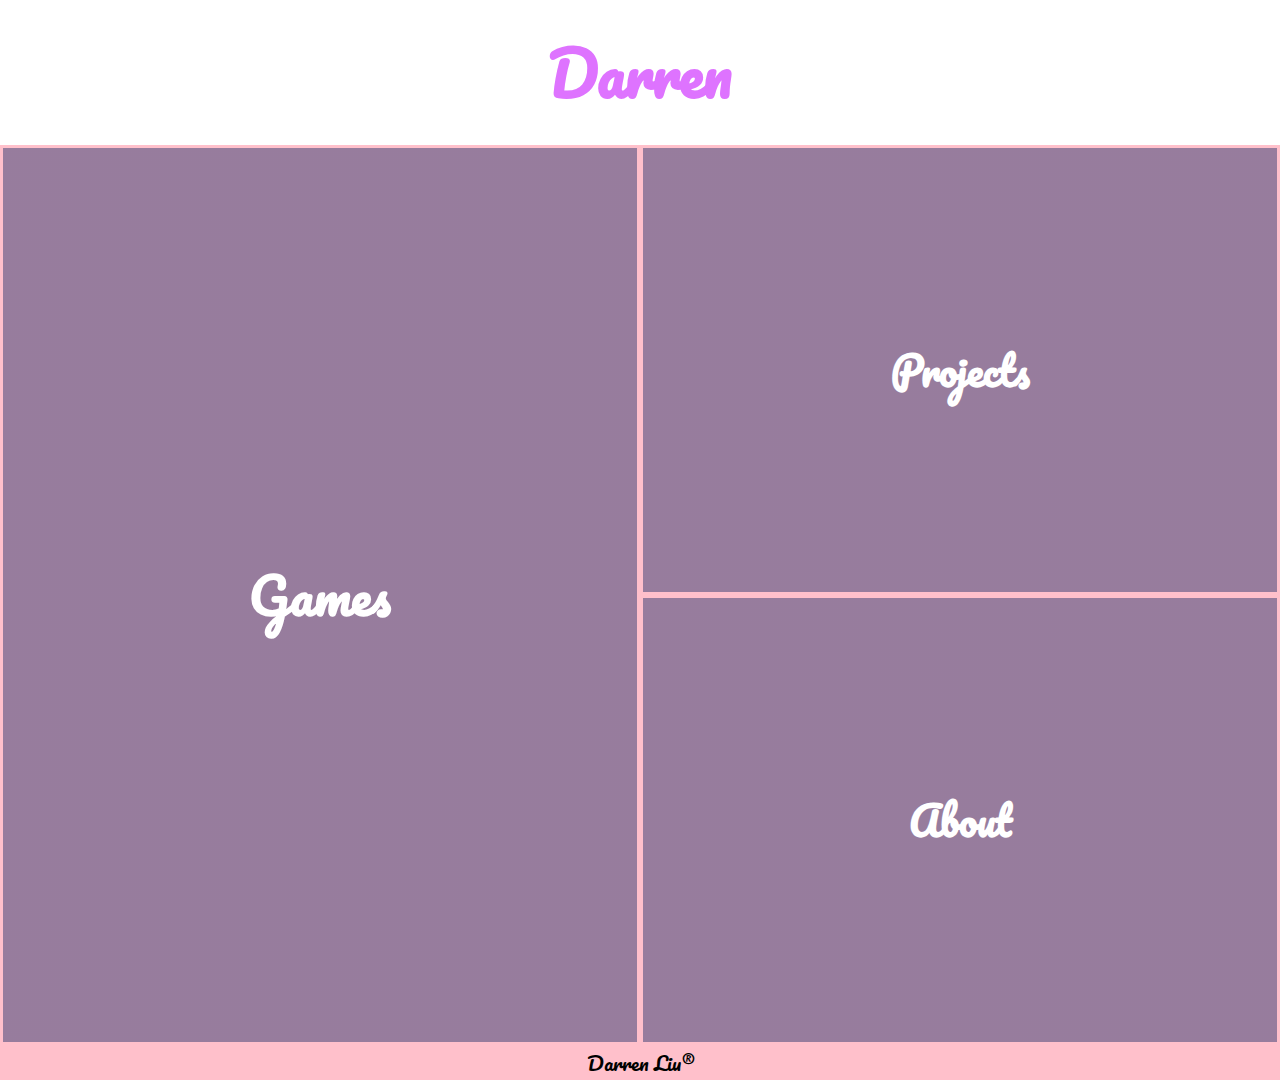
<file: index.html>
<!DOCTYPE html>
<html lang="en">

<head>
    <meta charset="UTF-8">
    <meta http-equiv="X-UA-Compatible" content="IE=edge">
    <meta name="viewport" content="width=device-width, initial-scale=1.0">
    <title>Home</title>
</head>
<style>
    @import url('https://fonts.googleapis.com/css2?family=Pacifico&display=swap');

    * {
        margin: 0%;
        font-family: 'Pacifico', cursive;
    }

    body {
        background-image: url(https://img.freepik.com/premium-photo/white-pink-marble-texture-background_38607-809.jpg?w=2000);
    }

    #main>a>h1:hover {
        font-size: 80px;
    }

    #right>a>h1:hover {
        font-size: 80px;
        transition: 1s;
    }

    #menu {
        display: block;
        padding-top: 20px;
        padding-bottom: 20px;
        width: 100%;
        height: 5%;
        top: 0%;
        left: 0%;
        right: 0%;
        text-align: center;
        font-size: 30px;
    }

    #menu h1 {
        margin: 0%;
        color: #de73ff;
    }

    #main {
        background-color: #D8B2E1;
        width: 100%;
        height: 100vh;
        display: flex;
        flex-direction: row;
        justify-content: center;
    }

    #left {
        border: 3px solid #FFC0CB;
        display: flex;
        align-items: center;
        height: 100%;
        width: 50%;
        background-image: linear-gradient(rgba(0 0 0/0.3), rgba(0 0 0/0.3)), url(https://scontent.ftpe7-3.fna.fbcdn.net/v/t1.15752-9/317612852_5492842777495150_3947426982826210804_n.jpg?_nc_cat=108&ccb=1-7&_nc_sid=ae9488&_nc_ohc=50zu31ROMP0AX-hTcoW&_nc_ht=scontent.ftpe7-3.fna&oh=03_AdRkNNWO4RJd-mU8xiGbWunT62y6pwSk4l1DBRnao_Tf-Q&oe=63D9BC9F);
        background-size: cover;
        background-position: center;
        background-repeat: no-repeat;
        text-decoration: none;
        box-sizing: border-box;

    }

    #left h1 {
        height: 100%;
        width: 100%;
        font-size: 50px;
        color: white;
        display: flex;
        align-items: center;
        justify-content: center;
        transition: 1s;
    }

    #right {
        height: 100%;
        width: 50%;
        display: flex;
        flex-direction: column;
        align-items: center;
    }

    #project {
        border: 3px solid #FFC0CB;
        height: 100%;
        width: 100%;
        display: flex;
        align-items: center;
        justify-content: center;
        background-image: linear-gradient(rgba(0 0 0/0.3), rgba(0 0 0/0.3)), url(https://img.freepik.com/premium-vector/web-development-application-design-illustration-pink-background_145666-1338.jpg?w=2000);
        background-size: cover;
        background-position: center;
        background-repeat: no-repeat;
        text-decoration: none;
        box-sizing: border-box;
    }

    #project h1 {
        font-size: 40px;
        color: white;
        height: 100%;
        width: 100%;
        display: flex;
        align-items: center;
        justify-content: center;
        transition: 1s;
    }

    #about {
        border: 3px solid #FFC0CB;
        height: 100%;
        width: 100%;
        display: flex;
        align-items: center;
        justify-content: center;
        background-image: linear-gradient(rgba(0 0 0/0.3), rgba(0 0 0/0.3)), url(https://scontent.ftpe7-4.fna.fbcdn.net/v/t1.15752-9/317548889_551900136282168_8022646900444573253_n.jpg?_nc_cat=107&ccb=1-7&_nc_sid=ae9488&_nc_ohc=CoAbW7ZrrKcAX8z9u0r&_nc_ht=scontent.ftpe7-4.fna&oh=03_AdS2cNDmdPOqoU_GRdIGraIO25VM3ubnQpLSkX91AtdYMg&oe=63B4C4EA);
        background-size: cover;
        background-position: center;
        background-repeat: no-repeat;
        text-decoration: none;
        box-sizing: border-box;
    }

    #about h1 {
        font-size: 40px;
        color: white;
        height: 100%;
        width: 100%;
        display: flex;
        align-items: center;
        justify-content: center;
        transition: 1s;
    }

    #registration {
        background-color: #ffc0cb;
        text-align: center;
        font-size: 20px;
        color: black;
    }
</style>

<body>
    <div id="menu">
        <h1>Darren</h1>
    </div>

    <div id="main">
        <a href="prtfolio-games.html" id="left">
            <h1>Games</h1>
        </a>
        <div id="right">
            <a href="prtfolio-project.html" id="project">
                <h1>Projects</h1>
            </a>
            <a href="prtfolio-about.html" id="about">
                <h1>About</h1>
            </a>
        </div>
    </div>
    <div id="registration">Darren Liu®</div>

</body>

</html>
</file>
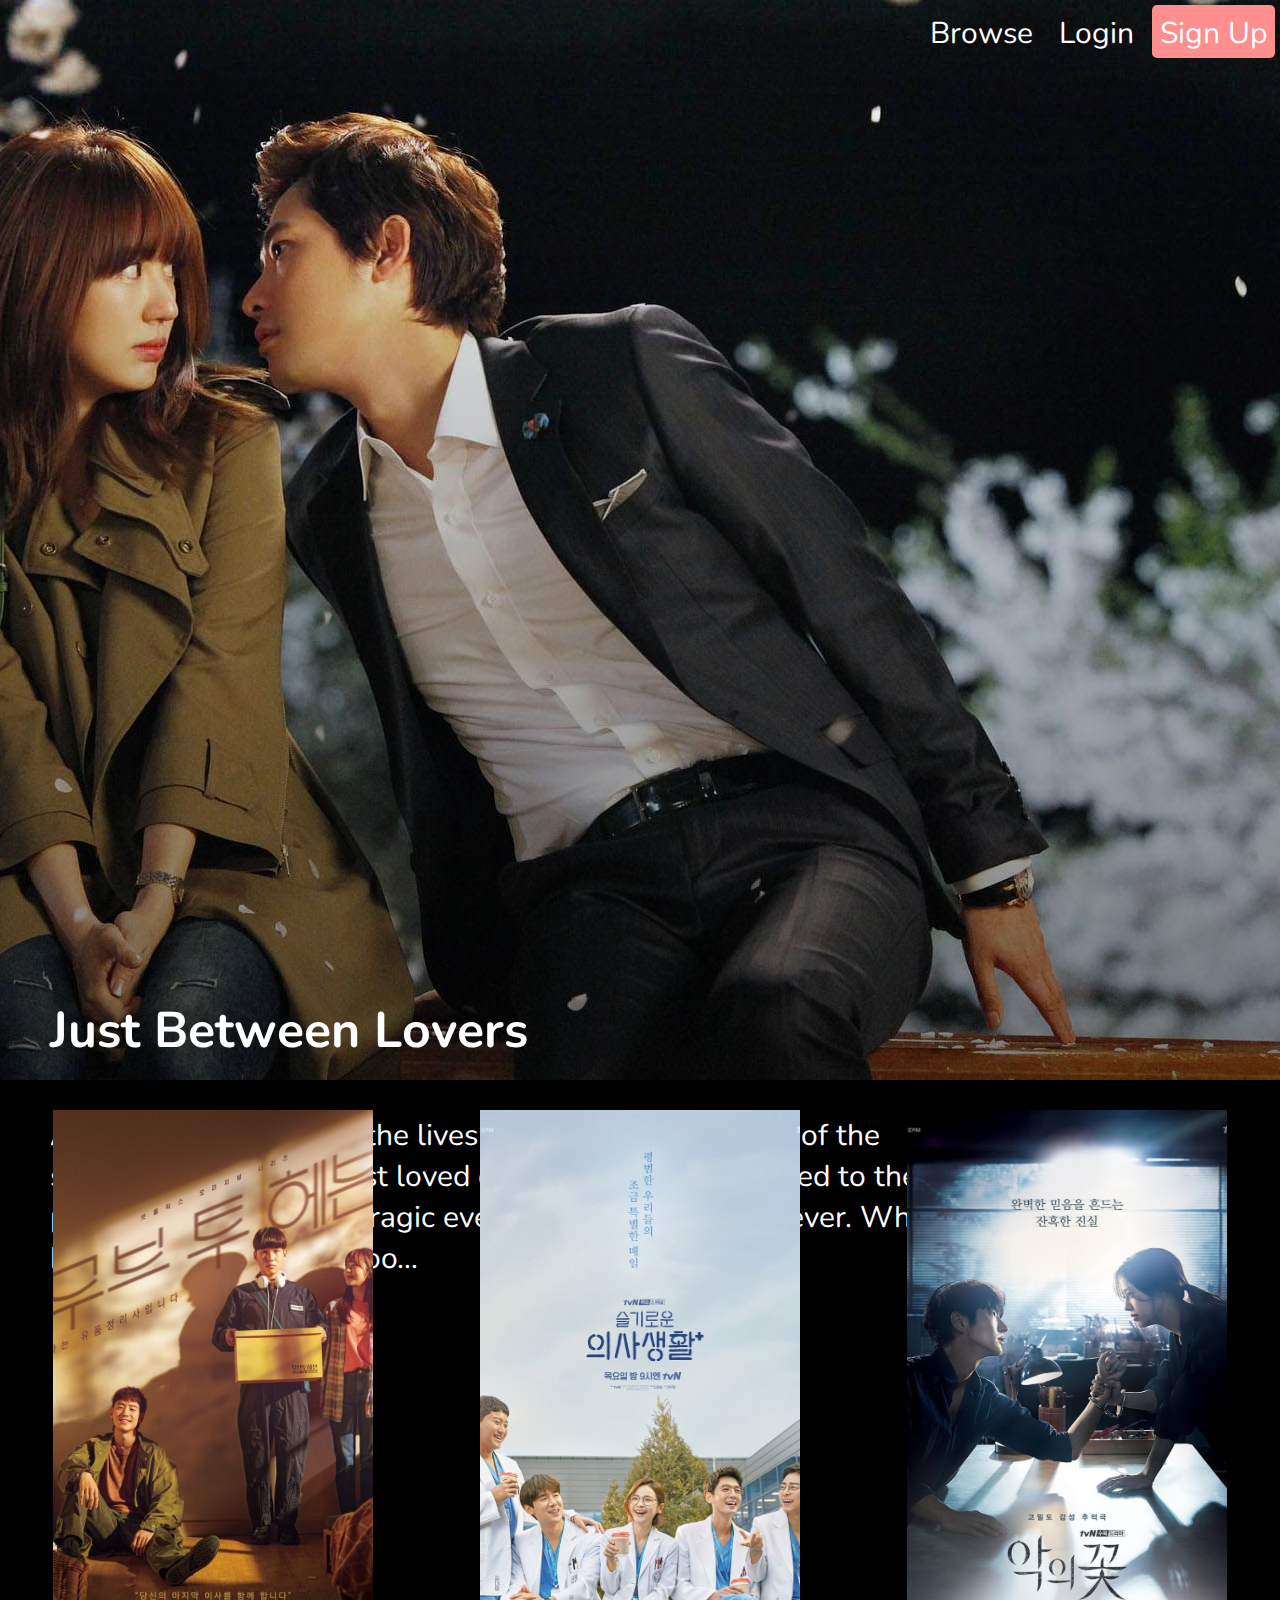
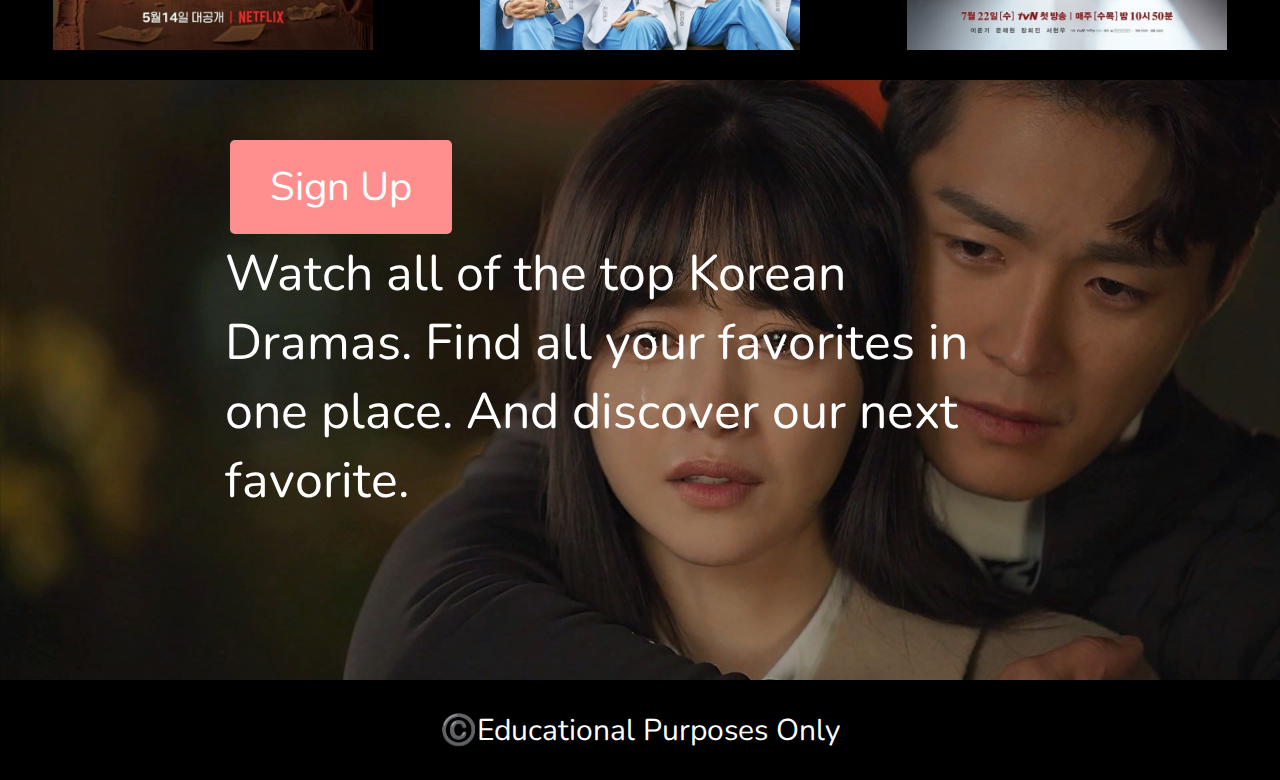
<file: dramasite-home.html>
<!DOCTYPE html>
<html lang="en">

<head>
    <meta charset="UTF-8">
    <meta http-equiv="X-UA-Compatible" content="IE=edge">
    <meta name="viewport" content="width=device-width, initial-scale=1.0">
    <title>Home</title>
    <link rel="stylesheet" href="dramasite-home.css">
</head>

<body>
    <div id="A">
        <p id="B">Browse</p>
        <a href="file:///C:/Users/darren/OneDrive/%E6%96%87%E4%BB%B6/webdev/dramasite-login.html" id="C">Login</a>
        <a href="file:///C:/Users/darren/OneDrive/%E6%96%87%E4%BB%B6/webdev/dramasite-signup.html" id="D">Sign Up</a>
    </div>
    <div id="E">
        <br><br><br><br><br><br><br><br><br><br><br><br><br><br><br><br><br><br><br><br><br><br><br><br><br><br><br><br><br><br><br><br><br><br><br><br><br><br><br><br><br><br><br>
        <h1 id="F">Just Between Lovers</h1>
        <p id="G">A major accident takes the lives of 48 people. The lives of the survivors, those who lost
            loved ones and those connected to the parties blamed for the tragic event are also marked
            forever. When he was 15, Lee Gang Doo...</p>
    </div>
    <div id="H">
        <div id="I">
            <div class="A">
                <h1 class="B">Flower of Evil</h1>
                <p class="C">2020</p>
                <p class="D">Although Baek Hee Sung is hiding a dark secret surrounding his true identity, he has
                    established a happy family life and a successful career. He is a loving husband and doting father to
                    his young daughter. But his perfect...</p>
                <button class="E">Watch Now</button>
            </div>
        </div>
        <div id="J">
            <div class="A">
                <h1 class="B">Move to Heaven</h1>
                <p class="C">2021</p>
                <p class="D">Geu Roo is a young autistic man. He works for his father's company "Move To Heaven". Their
                    job is to
                    arrange items left by deceased people. One day, Geu Roo's own father dies. Geu Roo is left alone,
                    but
                    his uncle...</p>
                <button class="E">Watch Now</button>
            </div>
        </div>
        <div id="K">
            <div class="A">
                <h1 class="B">Hospital Playlist</h1>
                <p class="C">2020</p>
                <p class="D">The stories of people going through their days that are seemingly ordinary but actually
                    special, at the hospital, a place known as the microcosm of life, where someone is being born and
                    someone's life meets their ending...</p>
                <button class="E">Watch Now</button>
            </div>
        </div>
    </div>
    <div id="L">
        <div id="M">
            <a href="file:///C:/Users/darren/OneDrive/%E6%96%87%E4%BB%B6/webdev/dramasite-signup.html" id="N">Sign
                Up</a>
            <p id="O">Watch all of the top Korean Dramas.
                Find all your favorites in one place.
                And discover our next favorite.
            </p>
        </div>
    </div>
    <div id="P">
        <p id="Q">©️Educational Purposes Only</p>
    </div>
</body>

</html>
</file>
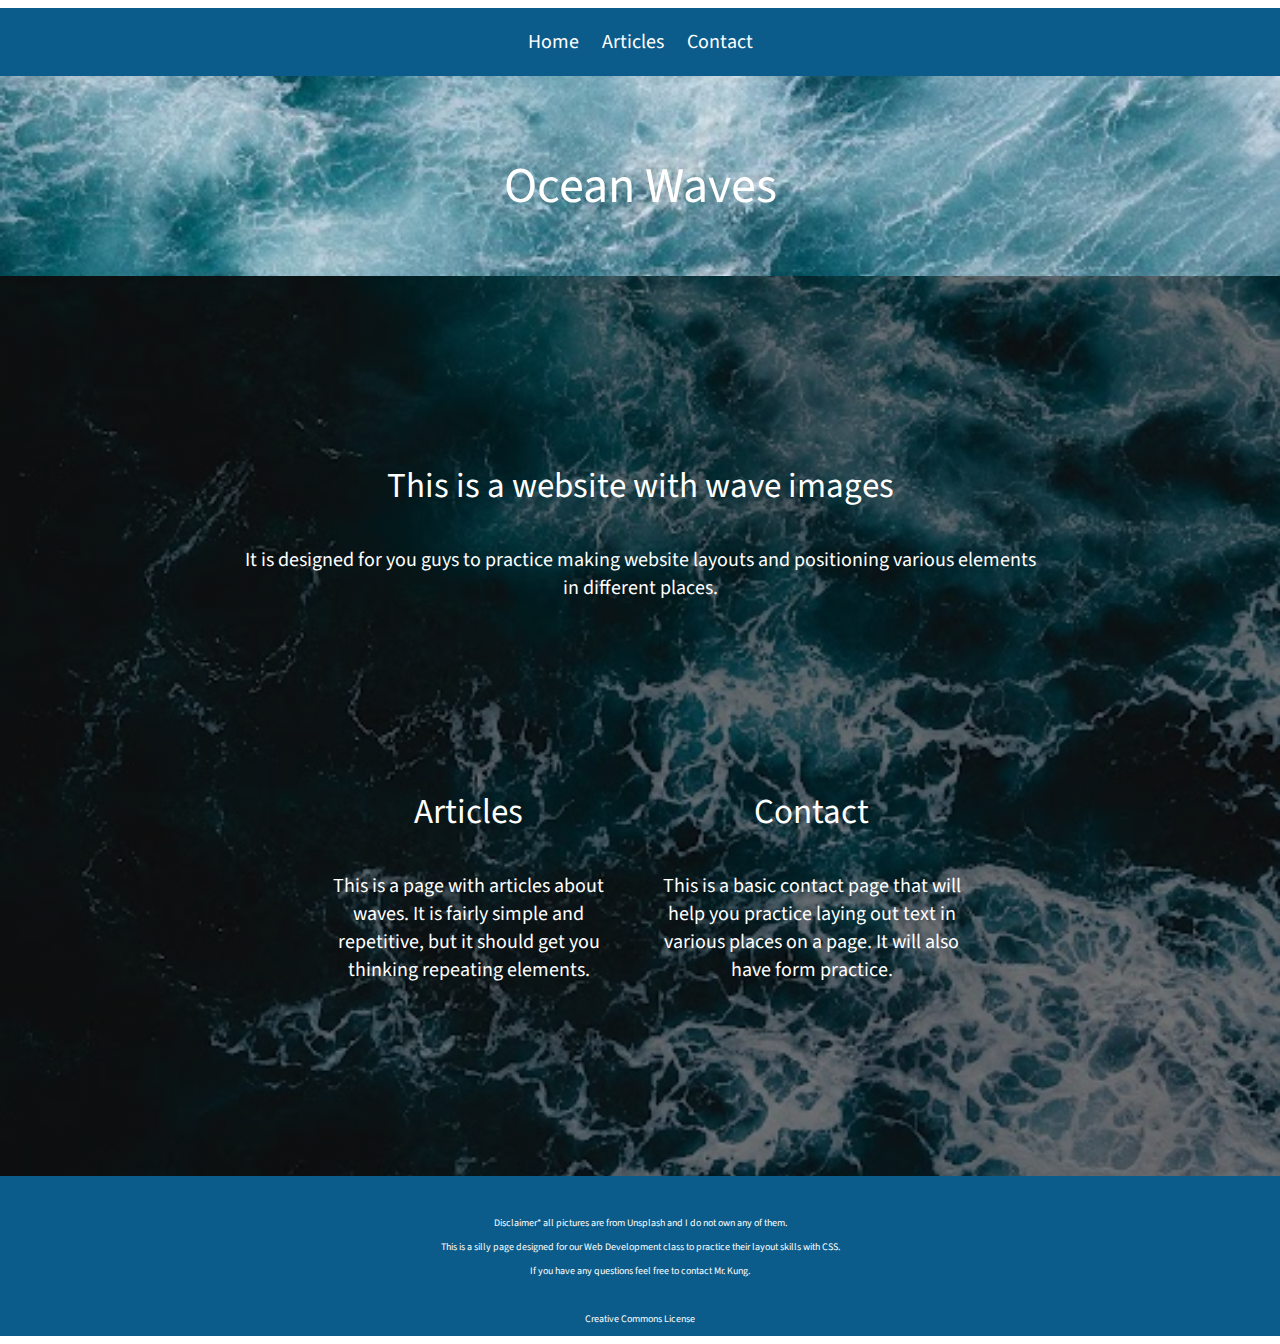
<file: ocean-wave-home.html>
<!DOCTYPE html>
<html lang="en">

<head>
    <link rel="preconnect" href="https://fonts.googleapis.com">
    <link rel="preconnect" href="https://fonts.gstatic.com" crossorigin>
    <link
        href="https://fonts.googleapis.com/css2?family=Source+Sans+Pro:ital,wght@0,200;0,300;0,400;0,600;0,700;0,900;1,200;1,300;1,400;1,600;1,700;1,900&display=swap"
        rel="stylesheet">
    <meta charset="UTF-8">
    <meta http-equiv="X-UA-Compatible" content="IE=edge">
    <meta name="viewport" content="width=device-width, initial-scale=1.0">
    <title>Home</title>
    <link rel="stylesheet" href="ocean-wave-home.css">


</head>

<body>
    <div id="A">
        <a href="file:///C:/Users/darren/OneDrive/%E6%96%87%E4%BB%B6/webdev/Waves/ocean-wave-home.html">Home</a>
        <a href="file:///C:/Users/darren/OneDrive/%E6%96%87%E4%BB%B6/webdev/Waves/ocean-wave-articles.html">Articles</a>
        <a href="file:///C:/Users/darren/OneDrive/%E6%96%87%E4%BB%B6/webdev/Waves/ocena-wave-contact.html">Contact</a>
    </div>
    <div id="B">
        <p>Ocean Waves</p>
    </div>

    <div id="C">
        <div id="D">
            <p class="A">This is a website with wave images</p>
            <p class="B">It is designed for you guys to practice making website layouts and positioning various elements
                in
                different places.</p>
        </div>

        <div id="E">

            <div id="F">
                <p class="A">Articles</p>
                <p class="B">This is a page with articles about waves. It is fairly simple and repetitive, but it should
                    get you thinking repeating elements.</p>
            </div>

            <div id="G">
                <p class="A">Contact</p>
                <p class="B">This is a basic contact page that will help you practice laying out text in various places
                    on a page. It will also have form practice.</p>
            </div>

        </div>

    </div>
    <div id="H">
        <p class="C">Disclaimer* all pictures are from Unsplash and I do not own any of them.</p>
        <p class="C">This is a silly page designed for our Web Development class to practice their layout skills with
            CSS.</p>
        <p class="C">If you have any questions feel free to contact Mr. Kung.</p>
        <br>
        <p class="C">Creative Commons License</p>
    </div>
</body>

</html>
</file>
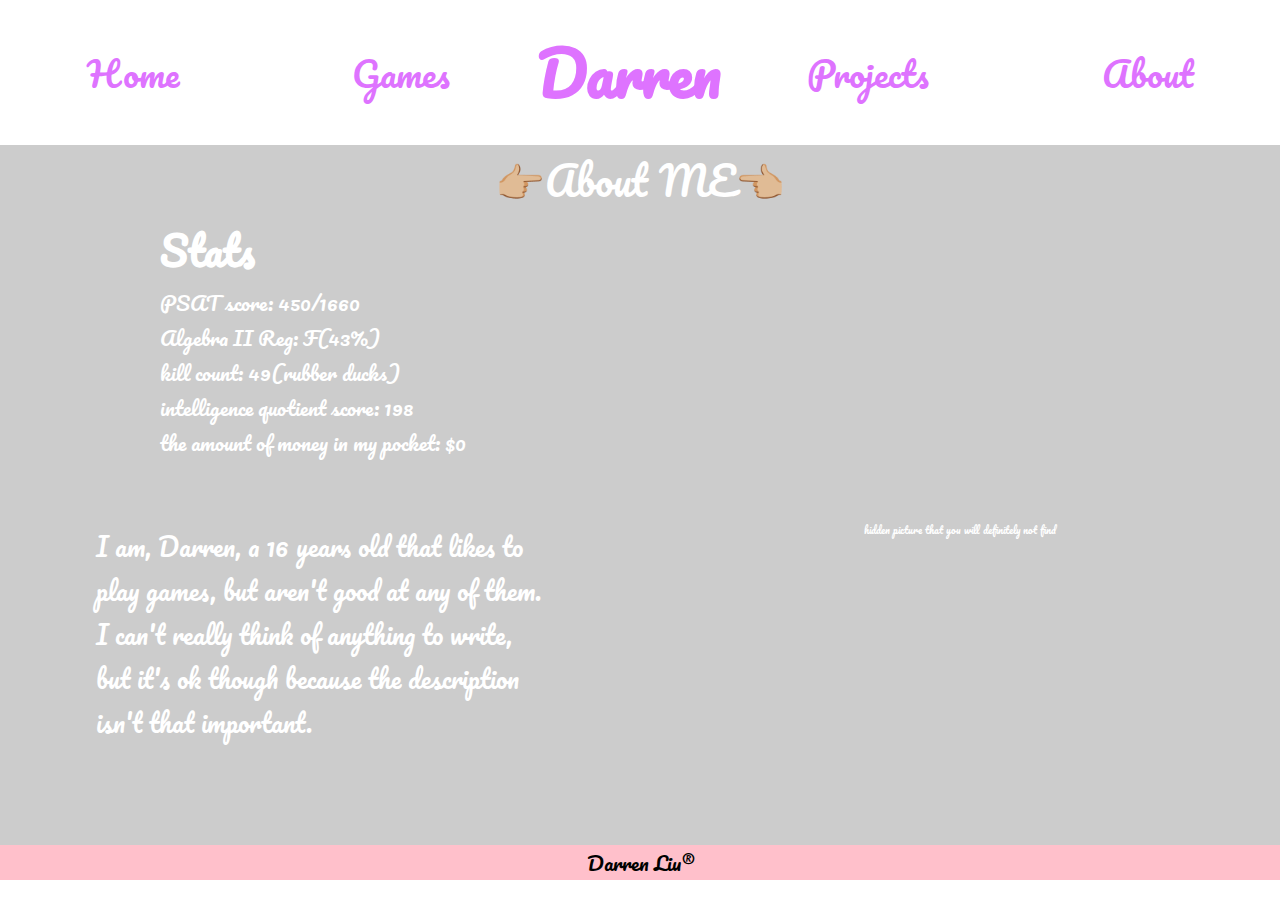
<file: prtfolio-about.html>
<!DOCTYPE html>
<html lang="en">

<head>
    <meta charset="UTF-8">
    <meta http-equiv="X-UA-Compatible" content="IE=edge">
    <meta name="viewport" content="width=device-width, initial-scale=1.0">
    <title>About</title>
</head>
<style>
    @import url('https://fonts.googleapis.com/css2?family=Pacifico&display=swap');

    * {
        margin: 0%;
        font-family: 'Pacifico', cursive;
    }

    body {
        background-image: url(https://img.freepik.com/premium-photo/white-pink-marble-texture-background_38607-809.jpg?w=2000);
    }

    #menu {
        display: block;
        padding-top: 20px;
        padding-bottom: 20px;
        width: 100%;
        height: 5%;
        top: 0%;
        left: 0%;
        right: 0%;
        text-align: center;
        font-size: 30px;
        display: flex;
        flex-direction: row;
        justify-content: center;
        align-items: center;
        justify-content: space-between;
    }

    #menu h1 {
        margin: 0%;
        color: #de73ff;
    }

    #menu a {
        color: #de73ff;
        font-size: 35px;
        text-decoration: none;
        margin: auto;
    }

    #middle {
        width: 100%;
        height: 70vh;
        display: flex;
        flex-direction: row;
        background-image: linear-gradient(rgba(0 0 0/0.2), rgba(0 0 0/0.2));
    }

    #head {
        color: white;
        font-size: 40px;
        text-align: center;
        background-image: linear-gradient(rgba(0 0 0/0.2), rgba(0 0 0/0.2));
    }

    #left {
        display: flex;
        flex-direction: column;
        height: 100%;
        width: 50%;
        align-items: center;
    }

    #statistic {
        width: 50%;
    }

    #statistic h1 {
        font-size: 40px;
        color: white;
    }

    #stats {
        font-size: 20px;
        color: white;
    }

    #description {
        padding-top: 10%;
        width: 70%;
        font-size: 25px;
        color: white;
    }

    #right {
        display: flex;
        width: 50%;
        height: 100%;
        justify-content: center;
        align-items: center;
    }

    #right p {
        font-size: 10px;
        color: white;
    }


    #picture {
        opacity: 0%;
        position: absolute;
        transition: 1.5s;
    }

    #picture img {
        width: 400px;
        height: 500px;
    }

    #picture:hover {
        opacity: 100;
    }

    #registration {
        background-color: #ffc0cb;
        text-align: center;
        font-size: 20px;
        color: black;
    }
</style>

<body>
    <div id="menu">
        <a href="index.html">Home</a>
        <a href="prtfolio-games.html">Games</a>
        <h1>Darren</h1>
        <a href="prtfolio-project.html">Projects</a>
        <a href="prtfolio-about.html">About</a>
    </div>

        <p id="head">👉🏼About ME👈🏼</p>
    <div id="middle">
        <div id="left">
            <div id="statistic">
                <h1>Stats</h1>
                <p id="stats">PSAT score: 450/1660</p>
                <p id="stats">Algebra II Reg: F(43%)</p>
                <p id="stats">kill count: 49(rubber ducks)</p>
                <p id="stats">intelligence quotient score: 198</p>
                <p id="stats">the amount of money in my pocket: $0</p>
                <p id="stats"></p>
            </div>
            <p id="description">I am, Darren, a 16 years old that likes to play games, but aren't good at any of them. I
                can't really think of anything to write, but it's ok though because the description isn't that
                important.
            </p>
        </div>
        
        <div id="right">
            <div id="word">
                <p>hidden picture that you will definitely not find</p>
            </div>
            <div id="picture">
                <img id="image" src="mustache.png" alt="">
            </div>
        </div>
    </div>

    <div id="registration">Darren Liu®</div>

</body>

</html>
</file>
<file: dramasite-home.css>
@import url('https://fonts.googleapis.com/css2?family=Nunito:ital,wght@0,200;0,300;0,400;0,500;0,600;0,700;0,800;0,900;0,1000;1,200;1,300;1,400;1,500;1,600;1,700;1,800;1,900;1,1000&display=swap');

* {
    font-family: 'Nunito', sans-serif;

    margin: 0;
    padding: 0;
}

#A {
    height: 50px;
    width: 100%;
    display: flex;
    position: absolute;
    justify-content: end;
}

#B {
    margin: 5px;
    color: white;
    padding: 8px 8px 5px 8px;
    font-size: 30px;
}

#C {
    margin: 5px;
    color: white;
    padding: 8px 8px 5px 8px;
    font-size: 30px;
    text-decoration: none;
}

#D {
    margin: 5px;
    color: white;
    background-color: #FF8E8E;
    border-radius: 5px;
    padding: 8px 8px 45px 8px;
    font-size: 30px;
    text-decoration: none;
}

#E {
    background-image: linear-gradient(rgba(0 0 0/0), rgba(0 0 0/0.5)), url(drama-site-imgs/main-splash.jpg);
    height: 1080px;
    width: 100%;
    background-repeat: no-repeat;
    background-size: cover;
    background-position: center;
}

#F {
    color: white;
    font-size: 50px;
    margin: 50px;
}

#G {
    color: white;
    font-size: 30px;
    margin: 50px;
    width: 70%;
}

#H {
    display: flex;
    background-color: black;
    width: 100%;
    height: 600px;
    justify-content: space-around;
    align-items: center;
}

#I {
    background-image: url(drama-site-imgs/movie1.jpg);
    width: 25%;
    height: 90%;
    background-repeat: no-repeat;
    background-size: cover;
    background-position: center;
    box-sizing: border-box;
}

#J {
    background-image: url(drama-site-imgs/movie2.jpg);
    width: 25%;
    height: 90%;
    background-repeat: no-repeat;
    background-size: cover;
    background-position: center;
    box-sizing: border-box;
}

#K {
    background-image: url(drama-site-imgs/movie3.jpg);
    width: 25%;
    height: 90%;
    background-repeat: no-repeat;
    background-size: cover;
    background-position: center;
    box-sizing: border-box;
}

.A {
    display: flex;
    flex-direction: column;
    opacity: 0;
    padding: 70px 30px 30px 30px;
}

.A:hover {
    opacity: 100;
    transition: 0.5s;
    background-color: #00000075;
}

.B {
    color: white;
    font-size: 20px;
    margin: 5px;
}

.C {
    color: white;
    font-size: 15px;
    margin: 5px;
}

.D {
    color: white;
    font-size: 15px;
    margin: 5px;
}

.E {
    border: 0px;
    border-radius: 5px;
    background-color: #FF8E8E;
    color: white;
    font-size: 25px;
    margin: 5px;
    margin-top: 250px;
}

#L {
    background-image: url(drama-site-imgs/signup-splash.jpg);
    background-repeat: no-repeat;
    background-size: cover;
    background-position: center;
    width: 100%;
    height: 600px;
}

#M {
    padding-left: 200px;
    padding-top: 80px;
}

#N {
    margin: 30px;
    color: white;
    border: 0px;
    border-radius: 5px;
    background-color: #FF8E8E;
    font-size: 40px;
    padding: 20px 40px 20px 40px;
    text-decoration: none;
}

#O {
    margin: 25px;
    color: white;
    font-size: 50px;
    width: 800px;
}

#P {
    display: flex;
    justify-content: center;
    align-items: center;
    background-color: black;
    width: 100%;
    height: 100px;
}

#Q {
    color: white;
    font-size: 30px;
}
</file>
<file: ocean-wave-home.css>
body {
    margin-left: auto;
    margin-right: auto;
}

* {
    font-family: 'Source Sans Pro', sans-serif;

}

#A {
    display: block;
    border: 1px #0B5C8B;
    background-color: #0B5C8B;
    padding-top: 20px;
    padding-bottom: 20px;
    width: 100%;
    top: 0%;
    left: 0%;
    right: 0%;
    text-align: center;
}

#A a {
    text-decoration: none;
    font-size: 20px;
    color: white;
    padding: 10px;
}

#B {
    border: 1px;
    width: 100%;
    height: 200px;
    background-image: url(ivan-bandura-Z1jyU-1ixXE-unsplash.jpg);
    background-repeat: no-repeat;
    background-position: center;
    background-size: cover;
}

#B p {
    text-align: center;
    color: white;
    font-size: 50px;
    padding-top: 75px;
    margin-top: auto;
    margin-bottom: auto;
}

#C {
    border: 1px;
    width: 100%;
    height: 900px;
    background: linear-gradient(rgba(0 0 0/0.5), rgba(0 0 0/0.5)), url(ivan-bandura-2FEE6BR343k-unsplash.jpg);
    background-repeat: no-repeat;
    background-size: cover;
    background-position: center;
    color: white;
}

#D {
    text-align: center;
    padding-top: 150px;
    width: 800px;
    margin-left: auto;
    margin-right: auto;
}

.A {
    font-size: 35px;
}

.B {
    font-size: 20px;
}

#E {
    margin-top: 150px;
    border: 1px;
    text-align: center;
}

#F,
#G {
    display: inline-block;
    width: 300px;
    margin-left: 20px;
    margin-right: 20px;
}

#H {
    border: 1px;
    width: 100%;
    height: 100px;
    background-color: #0B5C8B;
    text-align: center;
    color: white;
    font-size: 10px;
    padding-top: 3em;
    padding-bottom: 3em;
}

.C {
    margin-left: auto;
    margin-right: auto;
    text-align: center;
}
</file>
